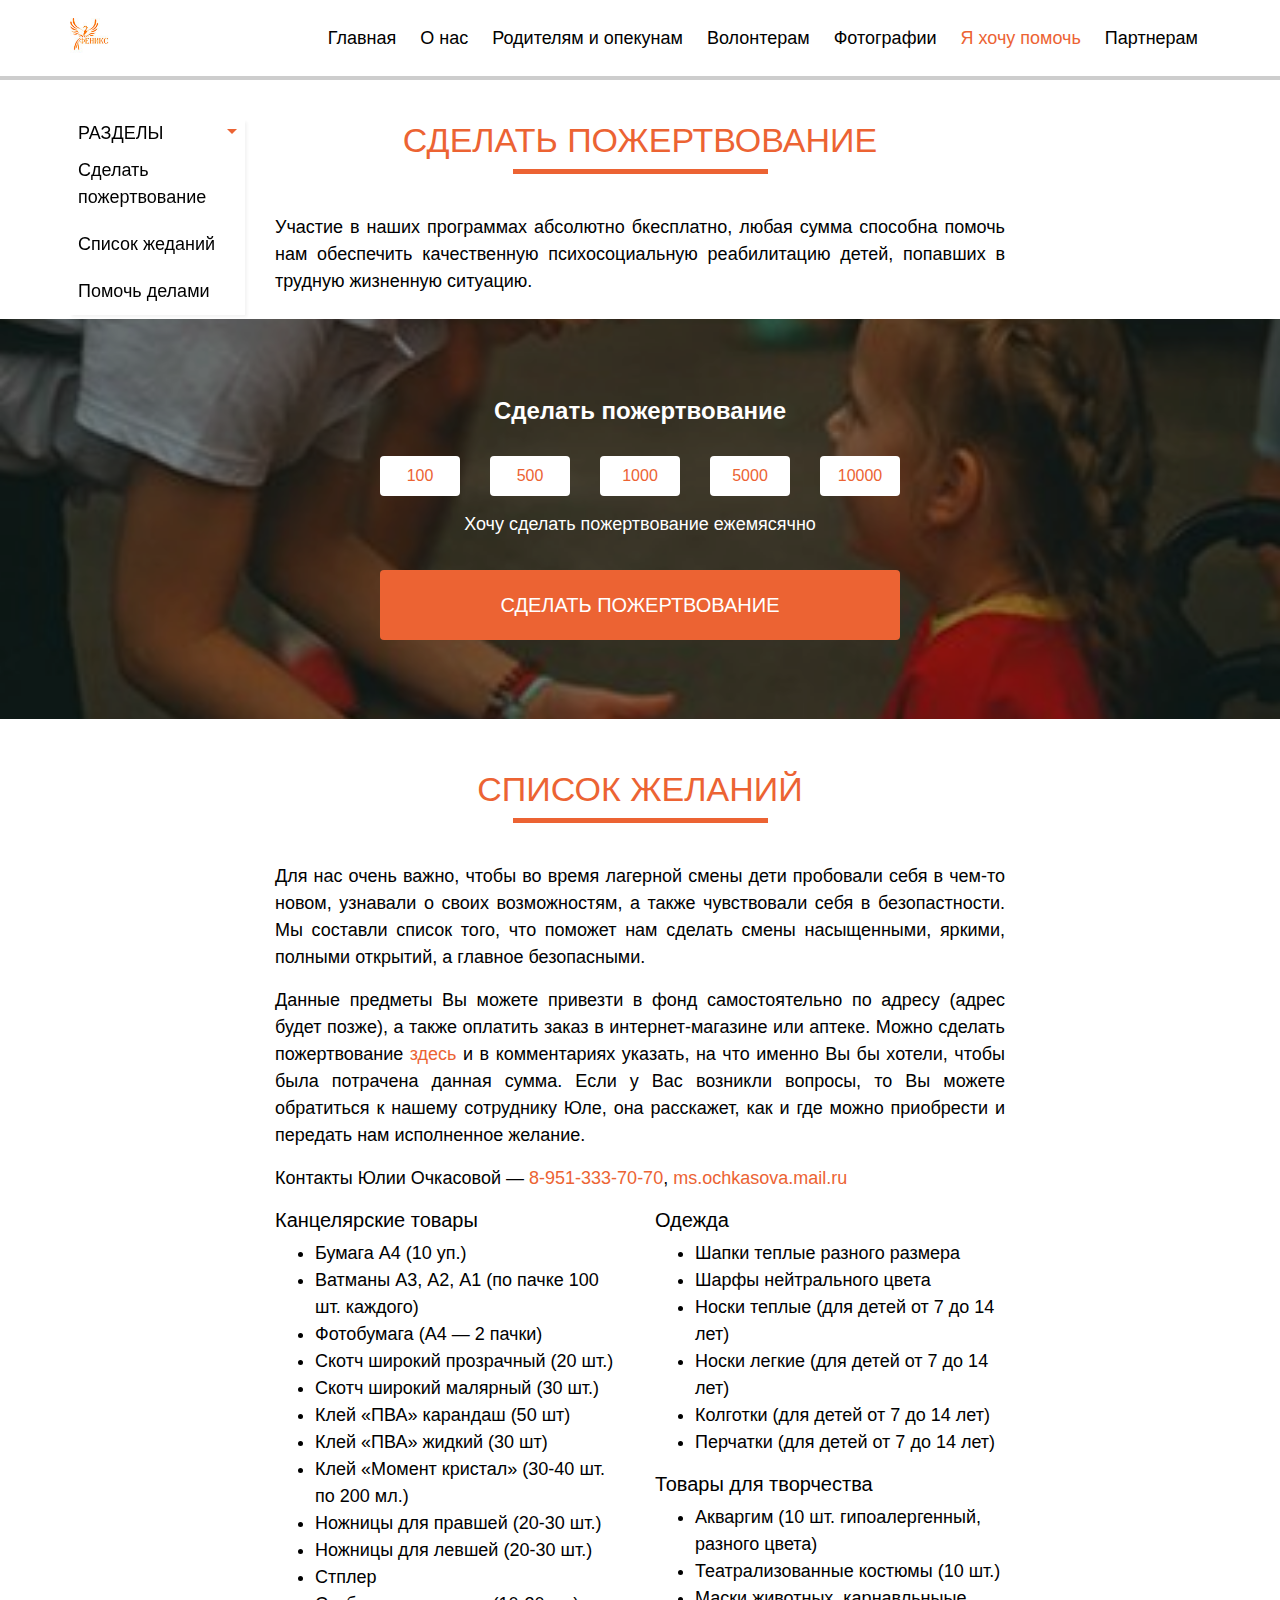
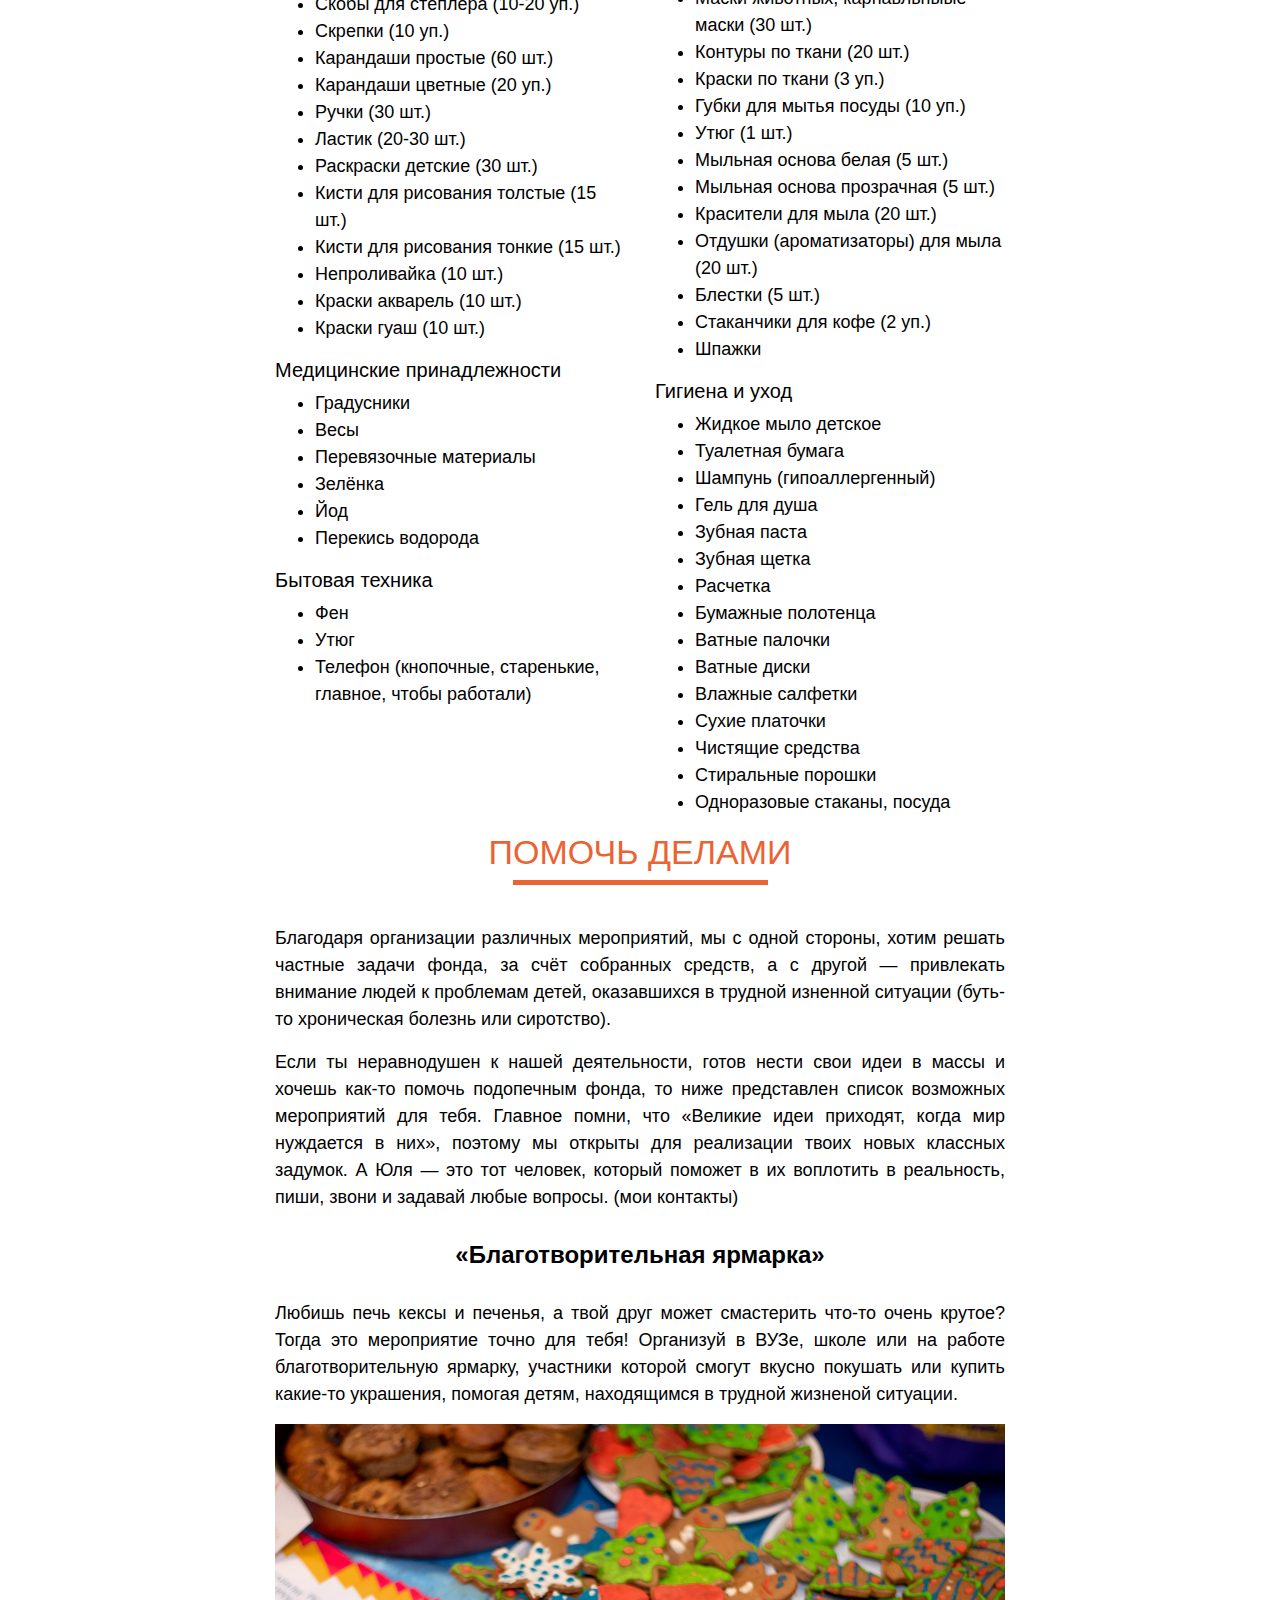
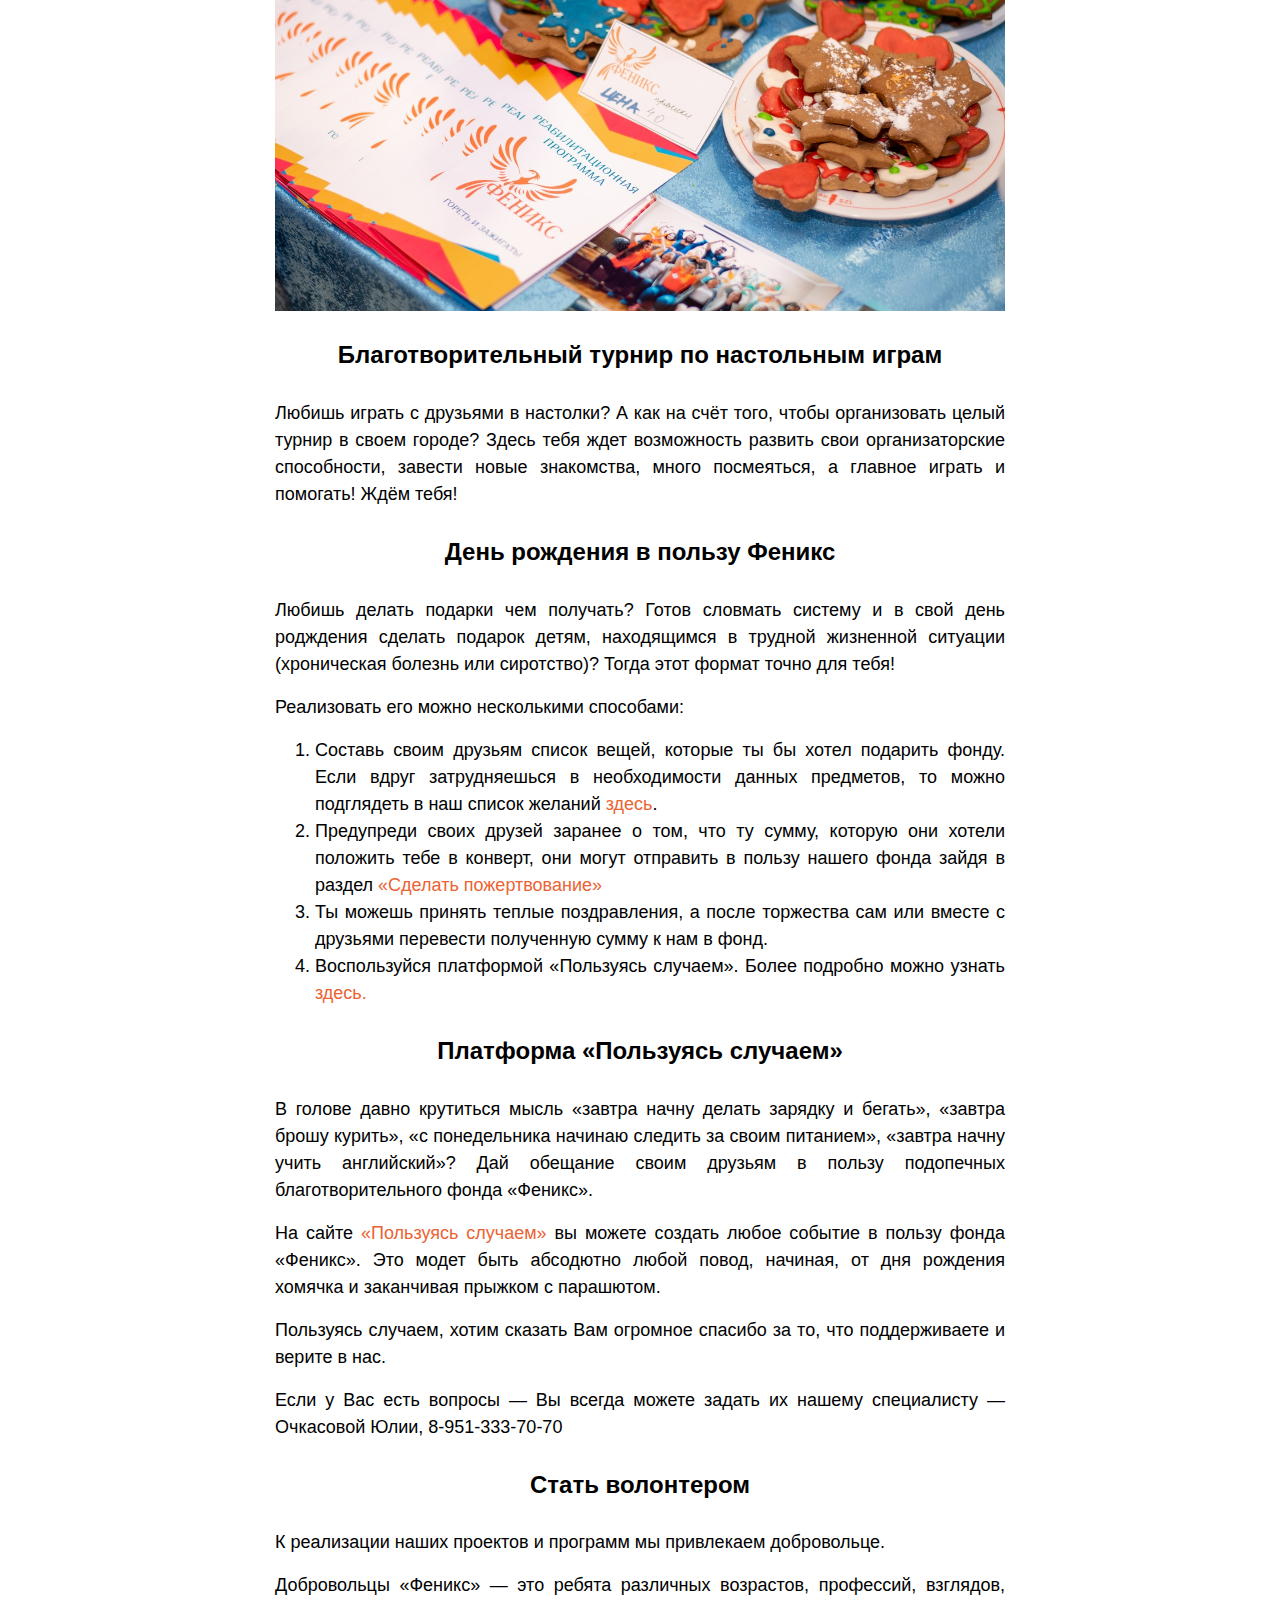
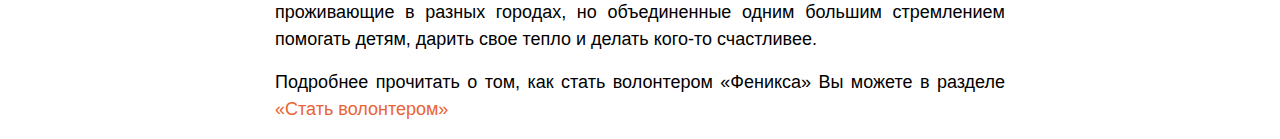
<file: i_want_to_help.html>
<!DOCTYPE html>
<html lang="ru">
<head>
    <meta charset="UTF-8">
    <meta name="viewport" content="width=device-width, initial-scale=1, shrink-to-fit=no">
    <title>Феникс</title>

    <!-- Bootstrap core CSS -->
    <link rel="stylesheet" href="css/bootstrap.min.css">
    <!--  animate wow CSS  -->
    <link rel="stylesheet" type="text/css" href="css/animate.min.css">

    <!--  My style  -->
    <link rel="stylesheet" href="css/base.css">
</head>
<body>

<nav class="navbar navbar-expand-lg navbar-light bg-white fixed-top top-menu">
    <div class="container-fluid">
        <!-- Navbar brand -->
        <a class="navbar-brand" href="#">
            <img src="img/logo.jpg" width="40px" height="40px" alt="logo">
        </a>
        <!-- Collapse button -->
        <button class="btn navbar-toggler border-0" type="button" data-toggle="collapse"
                data-target="#navbarSupportedContent2"
                aria-controls="navbarSupportedContent2" aria-expanded="false" aria-label="Toggle navigation">
            <span class="navbar-toggler-icon"></span>
        </button>

        <!-- Collapsible content -->
        <div class="collapse navbar-collapse bg-white" id="navbarSupportedContent2">
            <ul class="navbar-nav ml-auto smooth-scroll " id="scrollspy">
                <li class="nav-item">
                    <a class="nav-link nav-link__padding link__orange" href="index.html">Главная</a>
                </li>
                <li class="nav-item">
                    <a class="nav-link nav-link__padding link__orange" href="about_us.html">О нас</a>
                </li>
                <li class="nav-item">
                    <a class="nav-link nav-link__padding link__orange" href="parent_and_guardian.html">Родителям и
                        опекунам</a>
                </li>
                <li class="nav-item">
                    <a class="nav-link nav-link__padding link__orange" href="volunteers.html">Волонтерам</a>
                </li>
                <li class="nav-item">
                    <a class="nav-link nav-link__padding link__orange" href="#">Фотографии</a>
                </li>
                <li class="nav-item">
                    <a class="nav-link nav-link__padding link__orange color_orange" href="i_want_to_help.html">Я хочу
                        помочь</a>
                </li>
                <li class="nav-item">
                    <a class="nav-link nav-link__padding link__orange" href="#">Партнерам</a>
                </li>
            </ul>

        </div>
    </div>
</nav>

<!-- SIDEBAR -->
<div class="container-fluid">
    <aside class=" d-none d-sm-none d-md-block side" style=" position: fixed;" id="sidebar">
        <nav class=" p-0">
            <ul class="sidebar">
                <div class="section d-flex">
                    <span class="mr-auto text-uppercase pl-2">Разделы</span>
                    <span class="dropdown-toggle pr-2"></span>
                </div>
                <div class="pl-2">
                    <a class="link__orange" href="#who-is-volunteer">
                        <li class="sidebar__li pr-2">
                            Сделать пожертвование
                        </li>
                    </a>
                    <a class="link__orange" href="#what-you-need">
                        <li class="sidebar__li pr-2">
                            Список жеданий
                        </li>
                    </a>
                    <a class="link__orange" href="#hospital-project">
                        <li class="sidebar__li pr-2">
                            Помочь делами
                        </li>
                    </a>
                </div>
            </ul>
        </nav>
    </aside>
</div>
<!-- SIDEBAR-->


<div class="container-fluid h-100 mb-4" style="margin-top: 120px;">
    <!--    <div class="row">-->
    <!--    <main>-->
    <div class="col-12 col-xs-12 col-md-8 col-lg-8 col-xl-8 col-centered">
        <section id="who-is-volunteer">
            <div class="title">
                <h2 class="text-center title-h2">сделать пожертвование</h2>
                <div class="title-line"></div>
            </div>
            <p class="text-justify">
                Участие в наших программах абсолютно бкесплатно, любая сумма способна помочь нам обеспечить
                качественную психосоциальную реабилитацию детей, попавших в трудную жизненную ситуацию.
            </p>
        </section>
    </div>
    <!--    </div>-->
</div>

<section class="info-fenix charity">
    <div class="info-fenix__blackout charity">
        <div class="container-fluid h-100">
            <div class="row h-100 justify-content-center align-items-center">
                <div class="text-center">
                    <h4 class="mt-0">Сделать пожертвование</h4>
                    <div class="row">
                        <button class="btn btn-charity color_orange">100</button>
                        <button class="btn btn-charity color_orange">500</button>
                        <button class="btn btn-charity color_orange">1000</button>
                        <button class="btn btn-charity color_orange">5000</button>
                        <button class="btn btn-charity color_orange">10000</button>
                    </div>
                    <div>
                        <input type="checkbox" id="do-charity" class="charity__input">
                        <label for="do-charity">Хочу сделать пожертвование ежемясячно</label>
                    </div>
                    <a class="col-md-12 btn text-center btn_orange text-uppercase d-flex justify-content-center col-centered mt-4"
                       href="">
                        <span class="align-items-center">Сделать пожертвование</span>
                    </a>
                </div>
            </div>
        </div>
    </div>
</section>

<div class="container-fluid h-100">
    <div class="col-12 col-xs-12 col-md-8 col-lg-8 col-xl-8 col-centered section-block_mt">
        <section id="who-is-volunteer">
            <div class="title">
                <h2 class="text-center title-h2">Список желаний</h2>
                <div class="title-line"></div>
            </div>
            <p class="text-justify">
                Для нас очень важно, чтобы во время лагерной смены дети пробовали себя в чем-то новом, узнавали о
                своих возможностям, а также чувствовали себя в безопастности. Мы составли список того, что поможет
                нам сделать смены насыщенными, яркими, полными открытий, а главное безопасными.
            </p>
            <p class="text-justify">
                Данные предметы Вы можете привезти в фонд самостоятельно по адресу (адрес будет позже), а также
                оплатить заказ в интернет-магазине или аптеке. Можно сделать пожертвование <a
                    class="a_hover link__orange color_orange" href="">здесь</a> и в комментариях указать, на что
                именно Вы бы хотели, чтобы была потрачена данная сумма. Если у Вас возникли вопросы, то Вы можете
                обратиться к нашему сотруднику Юле, она расскажет, как и где можно приобрести и передать нам
                исполненное желание.
            </p>
            <p class="text-justify">
                Контакты Юлии Очкасовой &mdash; <a class="color_orange a_hover link__orange"
                                                   href="tel: 89513337070">8-951-333-70-70</a>, <a
                    class="color_orange a_hover link__orange" href="mail: ms.ochkasova.mail.ru">
                ms.ochkasova.mail.ru</a>
            </p>
            <div class="row">
                <div class="col-12 col-sm-12 col-md-6 col-xl-6 col-lg-6">
                    <h5>Канцелярские товары</h5>
                    <ul>
                        <li>Бумага А4 (10 уп.)</li>
                        <li>Ватманы А3, А2, А1 (по пачке 100 шт. каждого)</li>
                        <li>Фотобумага (А4 &mdash; 2 пачки)</li>
                        <li>Скотч широкий прозрачный (20 шт.)</li>
                        <li>Скотч широкий малярный (30 шт.)</li>
                        <li>Клей &laquo;ПВА&raquo; карандаш (50 шт)</li>
                        <li>Клей &laquo;ПВА&raquo; жидкий (30 шт)</li>
                        <li>Клей &laquo;Момент кристал&raquo; (30-40 шт. по 200 мл.)</li>
                        <li>Ножницы для правшей (20-30 шт.)</li>
                        <li>Ножницы для левшей (20-30 шт.)</li>
                        <li>Стплер</li>
                        <li>Скобы для степлера (10-20 уп.)</li>
                        <li>Скрепки (10 уп.)</li>
                        <li>Карандаши простые (60 шт.)</li>
                        <li>Карандаши цветные (20 уп.)</li>
                        <li>Ручки (30 шт.)</li>
                        <li>Ластик (20-30 шт.)</li>
                        <li>Раскраски детские (30 шт.)</li>
                        <li>Кисти для рисования толстые (15 шт.)</li>
                        <li>Кисти для рисования тонкие (15 шт.)</li>
                        <li>Непроливайка (10 шт.)</li>
                        <li>Краски акварель (10 шт.)</li>
                        <li>Краски гуаш (10 шт.)</li>
                    </ul>
                    <h5>Медицинские принадлежности</h5>
                    <ul>
                        <li>Градусники</li>
                        <li>Весы</li>
                        <li>Перевязочные материалы</li>
                        <li>Зелёнка</li>
                        <li>Йод</li>
                        <li>Перекись водорода</li>
                    </ul>
                    <h5>Бытовая техника</h5>
                    <ul>
                        <li>Фен</li>
                        <li>Утюг</li>
                        <li>Телефон (кнопочные, старенькие, главное, чтобы работали)</li>
                    </ul>
                </div>
                <div class="col-12 col-sm-12 col-md-6 col-xl-6 col-lg-6">
                    <h5>Одежда</h5>
                    <ul>
                        <li>Шапки теплые разного размера</li>
                        <li>Шарфы нейтрального цвета</li>
                        <li>Носки теплые (для детей от 7 до 14 лет)</li>
                        <li>Носки легкие (для детей от 7 до 14 лет)</li>
                        <li>Колготки (для детей от 7 до 14 лет)</li>
                        <li>Перчатки (для детей от 7 до 14 лет)</li>
                    </ul>
                    <h5>Товары для творчества</h5>
                    <ul>
                        <li>Акваргим (10 шт. гипоалергенный, разного цвета)</li>
                        <li>Театрализованные костюмы (10 шт.)</li>
                        <li>Маски животных, карнавльныые маски (30 шт.)</li>
                        <li>Контуры по ткани (20 шт.)</li>
                        <li>Краски по ткани (3 уп.)</li>
                        <li>Губки для мытья посуды (10 уп.)</li>
                        <li>Утюг (1 шт.)</li>
                        <li>Мыльная основа белая (5 шт.)</li>
                        <li>Мыльная основа прозрачная (5 шт.)</li>
                        <li>Красители для мыла (20 шт.)</li>
                        <li>Отдушки (ароматизаторы) для мыла (20 шт.)</li>
                        <li>Блестки (5 шт.)</li>
                        <li>Стаканчики для кофе (2 уп.)</li>
                        <li>Шпажки</li>
                    </ul>
                    <h5>Гигиена и уход</h5>
                    <ul>
                        <li>Жидкое мыло детское</li>
                        <li>Туалетная бумага</li>
                        <li>Шампунь (гипоаллергенный)</li>
                        <li>Гель для душа</li>
                        <li>Зубная паста</li>
                        <li>Зубная щетка</li>
                        <li>Расчетка</li>
                        <li>Бумажные полотенца</li>
                        <li>Ватные палочки</li>
                        <li>Ватные диски</li>
                        <li>Влажные салфетки</li>
                        <li>Сухие платочки</li>
                        <li>Чистящие средства</li>
                        <li>Стиральные порошки</li>
                        <li>Одноразовые стаканы, посуда</li>
                    </ul>
                </div>
            </div>
        </section>
        <section id="who-is-volunteer">
            <div class="title">
                <h2 class="text-center title-h2">Помочь делами</h2>
                <div class="title-line"></div>
            </div>
            <p class="text-justify">
                Благодаря организации различных мероприятий, мы с одной стороны, хотим решать частные задачи фонда,
                за счёт собранных средств, а с другой &mdash; привлекать внимание людей к проблемам детей,
                оказавшихся в трудной изненной ситуации (буть-то хроническая болезнь или сиротство).
            </p>
            <p class="text-justify">
                Если ты неравнодушен к нашей деятельности, готов нести свои идеи в массы и хочешь как-то помочь
                подопечным фонда, то ниже представлен список возможных мероприятий для тебя. Главное помни, что
                &laquo;Великие идеи приходят, когда мир нуждается в них&raquo;, поэтому мы открыты для реализации
                твоих новых классных задумок. А Юля &mdash; это тот человек, который поможет в их воплотить в
                реальность, пиши, звони и задавай любые вопросы. (мои контакты)
            </p>
            <h4 class="text-center">&laquo;Благотворительная ярмарка&raquo;</h4>
            <p class="text-justify">
                Любишь печь кексы и печенья, а твой друг может смастерить что-то очень крутое? Тогда это мероприятие
                точно для тебя! Организуй в ВУЗе, школе или на работе благотворительную ярмарку, участники которой
                смогут вкусно покушать или купить какие-то украшения, помогая детям, находящимся в трудной жизненой
                ситуации.
            </p>
            <img width="100%" height="auto" src="img/volonter/img_1.jpg" alt="img">
            <h4 class="text-center">Благотворительный турнир по настольным играм</h4>
            <p class="text-justify">
                Любишь играть с друзьями в настолки? А как на счёт того, чтобы организовать целый турнир в своем
                городе? Здесь тебя ждет возможность развить свои организаторские способности, завести новые
                знакомства, много посмеяться, а главное играть и помогать! Ждём тебя!
            </p>
            <h4 class="text-center">День рождения в пользу Феникс</h4>
            <p class="text-justify">
                Любишь делать подарки чем получать? Готов словмать систему и в свой день родждения сделать подарок
                детям, находящимся в трудной жизненной ситуации (хроническая болезнь или сиротство)? Тогда этот
                формат точно для тебя!
            </p>
            <p>
                Реализовать его можно несколькими способами:
            </p>
            <ol>
                <li class="text-justify">
                    Составь своим друзьям список вещей, которые ты бы хотел подарить фонду. Если вдруг затрудняешься
                    в необходимости данных предметов, то можно подглядеть в наш список желаний <a
                        class="link__orange a_hover color_orange" href="">здесь</a>.
                </li>
                <li class="text-justify">
                    Предупреди своих друзей заранее о том, что ту сумму, которую они хотели положить тебе в конверт,
                    они могут отправить в пользу нашего фонда зайдя в раздел
                    <a class="color_orange a_hover link__orange" href="">&laquo;Сделать пожертвование&raquo;</a>
                </li>
                <li class="text-justify">
                    Ты можешь принять теплые поздравления, а после торжества сам или вместе с друзьями перевести
                    полученную сумму к нам в фонд.
                </li>
                <li class="text-justify">Воспользуйся платформой &laquo;Пользуясь случаем&raquo;. Более подробно можно
                    узнать
                    <a class="link__orange a_hover color_orange" href="">здесь.</a>
                </li>
            </ol>
            <h4 class="text-center">Платформа &laquo;Пользуясь случаем&raquo;</h4>
            <p class="text-justify">
                В голове давно крутиться мысль &laquo;завтра начну делать зарядку и бегать&raquo;, &laquo;завтра
                брошу курить&raquo;, &laquo;с понедельника начинаю следить за своим питанием&raquo;, &laquo;завтра
                начну учить английский&raquo;? Дай обещание своим друзьям в пользу подопечных благотворительного
                фонда &laquo;Феникс&raquo;.
            </p>
            <p class="text-justify">
                На сайте <a class="a_hover color_orange link__orange" href="">&laquo;Пользуясь случаем&raquo;</a> вы
                можете создать любое событие в пользу фонда &laquo;Феникс&raquo;. Это модет быть абсодютно любой
                повод, начиная, от дня рождения хомячка и заканчивая прыжком с парашютом.
            </p>
            <p class="text-justify">
                Пользуясь случаем, хотим сказать Вам огромное спасибо за то, что поддерживаете и верите в нас.
            </p>
            <p class="text-justify">
                Если у Вас есть вопросы &mdash; Вы всегда можете задать их нашему специалисту &mdash; Очкасовой
                Юлии,
                <a class="link__orange a_hover link__orange" href="tel: 89513337070">8-951-333-70-70</a>
            </p>
            <h4 class="text-center">Стать волонтером</h4>
            <p class="text-justify">
                К реализации наших проектов и программ мы привлекаем добровольце.
            </p>
            <p class="text-justify">
                Добровольцы &laquo;Феникс&raquo; &mdash; это ребята различных возрастов, профессий, взглядов,
                проживающие в разных городах, но объединенные одним большим стремлением помогать детям, дарить свое
                тепло и делать кого-то счастливее.
            </p>
            <p class="text-justify">
                Подробнее прочитать о том, как стать волонтером &laquo;Феникса&raquo; Вы можете в разделе
                <a class="link__orange a_hover color_orange" href="">&laquo;Стать волонтером&raquo;</a>
            </p>
        </section>
    </div>
</div>
</div>
</div>
</body>
</html>
</file>
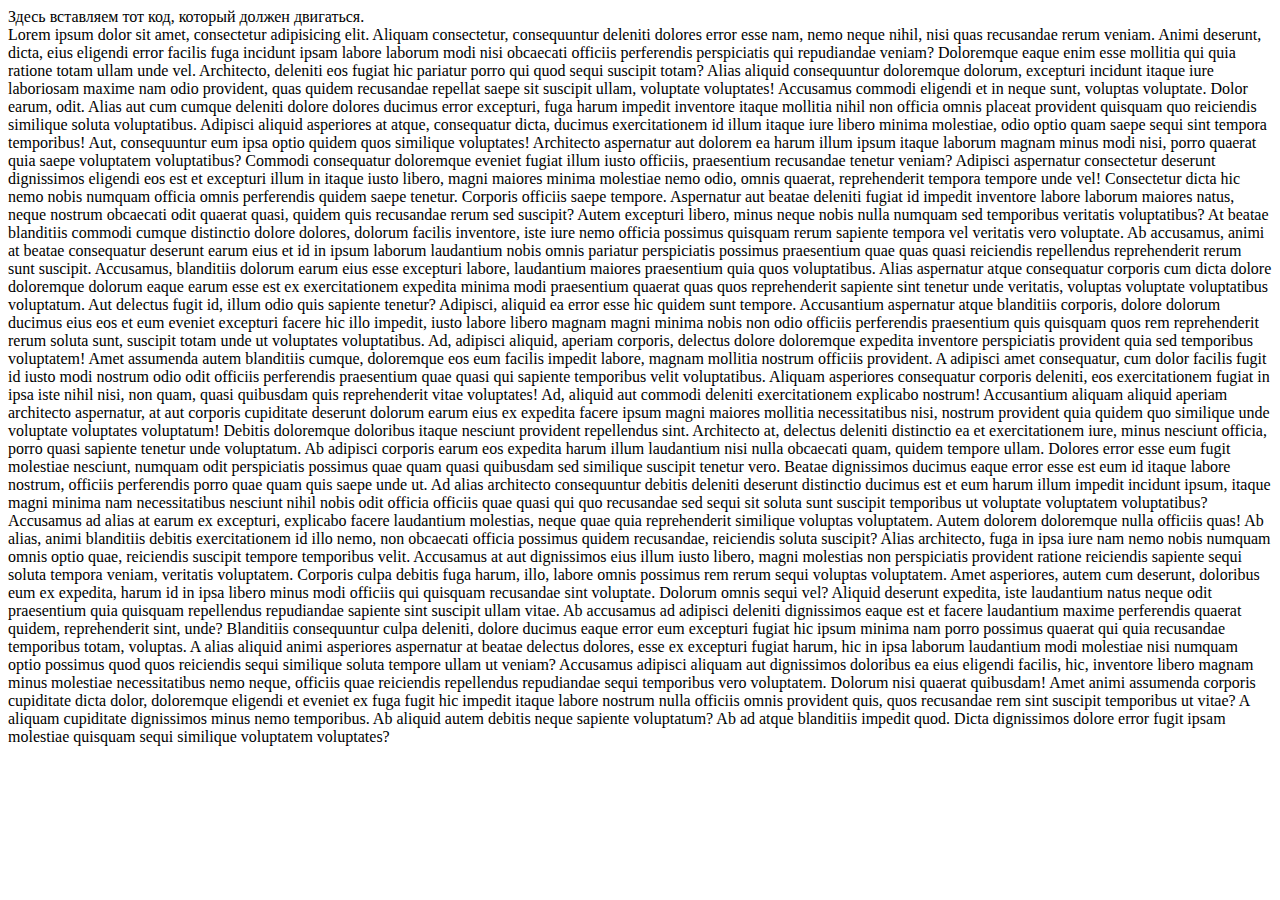
<file: test.html>
<!DOCTYPE html>
<html lang="en">
<head>
    <meta charset="UTF-8">
    <title>Title</title>
    <title>sticky javascript: Блок приклеивается во время прокрутки страницы. Но перед футером останавливается</title>
    <style>

    </style>
</head>

<body>
<div class="sticky-block">
    <div class="inner">
        Здесь вставляем тот код, который должен двигаться.
    </div>
    <div class="">
        Lorem ipsum dolor sit amet, consectetur adipisicing elit. Aliquam consectetur, consequuntur deleniti dolores
        error esse nam, nemo neque nihil, nisi quas recusandae rerum veniam. Animi deserunt, dicta, eius eligendi error
        facilis fuga incidunt ipsam labore laborum modi nisi obcaecati officiis perferendis perspiciatis qui repudiandae
        veniam? Doloremque eaque enim esse mollitia qui quia ratione totam ullam unde vel. Architecto, deleniti eos
        fugiat hic pariatur porro qui quod sequi suscipit totam? Alias aliquid consequuntur doloremque dolorum,
        excepturi incidunt itaque iure laboriosam maxime nam odio provident, quas quidem recusandae repellat saepe sit
        suscipit ullam, voluptate voluptates! Accusamus commodi eligendi et in neque sunt, voluptas voluptate. Dolor
        earum, odit. Alias aut cum cumque deleniti dolore dolores ducimus error excepturi, fuga harum impedit inventore
        itaque mollitia nihil non officia omnis placeat provident quisquam quo reiciendis similique soluta voluptatibus.
        Adipisci aliquid asperiores at atque, consequatur dicta, ducimus exercitationem id illum itaque iure libero
        minima molestiae, odio optio quam saepe sequi sint tempora temporibus! Aut, consequuntur eum ipsa optio quidem
        quos similique voluptates! Architecto aspernatur aut dolorem ea harum illum ipsum itaque laborum magnam minus
        modi nisi, porro quaerat quia saepe voluptatem voluptatibus? Commodi consequatur doloremque eveniet fugiat illum
        iusto officiis, praesentium recusandae tenetur veniam? Adipisci aspernatur consectetur deserunt dignissimos
        eligendi eos est et excepturi illum in itaque iusto libero, magni maiores minima molestiae nemo odio, omnis
        quaerat, reprehenderit tempora tempore unde vel! Consectetur dicta hic nemo nobis numquam officia omnis
        perferendis quidem saepe tenetur. Corporis officiis saepe tempore. Aspernatur aut beatae deleniti fugiat id
        impedit inventore labore laborum maiores natus, neque nostrum obcaecati odit quaerat quasi, quidem quis
        recusandae rerum sed suscipit? Autem excepturi libero, minus neque nobis nulla numquam sed temporibus veritatis
        voluptatibus? At beatae blanditiis commodi cumque distinctio dolore dolores, dolorum facilis inventore, iste
        iure nemo officia possimus quisquam rerum sapiente tempora vel veritatis vero voluptate. Ab accusamus, animi at
        beatae consequatur deserunt earum eius et id in ipsum laborum laudantium nobis omnis pariatur perspiciatis
        possimus praesentium quae quas quasi reiciendis repellendus reprehenderit rerum sunt suscipit. Accusamus,
        blanditiis dolorum earum eius esse excepturi labore, laudantium maiores praesentium quia quos voluptatibus.
        Alias aspernatur atque consequatur corporis cum dicta dolore doloremque dolorum eaque earum esse est ex
        exercitationem expedita minima modi praesentium quaerat quas quos reprehenderit sapiente sint tenetur unde
        veritatis, voluptas voluptate voluptatibus voluptatum. Aut delectus fugit id, illum odio quis sapiente tenetur?
        Adipisci, aliquid ea error esse hic quidem sunt tempore. Accusantium aspernatur atque blanditiis corporis,
        dolore dolorum ducimus eius eos et eum eveniet excepturi facere hic illo impedit, iusto labore libero magnam
        magni minima nobis non odio officiis perferendis praesentium quis quisquam quos rem reprehenderit rerum soluta
        sunt, suscipit totam unde ut voluptates voluptatibus. Ad, adipisci aliquid, aperiam corporis, delectus dolore
        doloremque expedita inventore perspiciatis provident quia sed temporibus voluptatem! Amet assumenda autem
        blanditiis cumque, doloremque eos eum facilis impedit labore, magnam mollitia nostrum officiis provident. A
        adipisci amet consequatur, cum dolor facilis fugit id iusto modi nostrum odio odit officiis perferendis
        praesentium quae quasi qui sapiente temporibus velit voluptatibus. Aliquam asperiores consequatur corporis
        deleniti, eos exercitationem fugiat in ipsa iste nihil nisi, non quam, quasi quibusdam quis reprehenderit vitae
        voluptates! Ad, aliquid aut commodi deleniti exercitationem explicabo nostrum! Accusantium aliquam aliquid
        aperiam architecto aspernatur, at aut corporis cupiditate deserunt dolorum earum eius ex expedita facere ipsum
        magni maiores mollitia necessitatibus nisi, nostrum provident quia quidem quo similique unde voluptate
        voluptates voluptatum! Debitis doloremque doloribus itaque nesciunt provident repellendus sint. Architecto at,
        delectus deleniti distinctio ea et exercitationem iure, minus nesciunt officia, porro quasi sapiente tenetur
        unde voluptatum. Ab adipisci corporis earum eos expedita harum illum laudantium nisi nulla obcaecati quam,
        quidem tempore ullam. Dolores error esse eum fugit molestiae nesciunt, numquam odit perspiciatis possimus quae
        quam quasi quibusdam sed similique suscipit tenetur vero. Beatae dignissimos ducimus eaque error esse est eum id
        itaque labore nostrum, officiis perferendis porro quae quam quis saepe unde ut. Ad alias architecto consequuntur
        debitis deleniti deserunt distinctio ducimus est et eum harum illum impedit incidunt ipsum, itaque magni minima
        nam necessitatibus nesciunt nihil nobis odit officia officiis quae quasi qui quo recusandae sed sequi sit soluta
        sunt suscipit temporibus ut voluptate voluptatem voluptatibus? Accusamus ad alias at earum ex excepturi,
        explicabo facere laudantium molestias, neque quae quia reprehenderit similique voluptas voluptatem. Autem
        dolorem doloremque nulla officiis quas! Ab alias, animi blanditiis debitis exercitationem id illo nemo, non
        obcaecati officia possimus quidem recusandae, reiciendis soluta suscipit? Alias architecto, fuga in ipsa iure
        nam nemo nobis numquam omnis optio quae, reiciendis suscipit tempore temporibus velit. Accusamus at aut
        dignissimos eius illum iusto libero, magni molestias non perspiciatis provident ratione reiciendis sapiente
        sequi soluta tempora veniam, veritatis voluptatem. Corporis culpa debitis fuga harum, illo, labore omnis
        possimus rem rerum sequi voluptas voluptatem. Amet asperiores, autem cum deserunt, doloribus eum ex expedita,
        harum id in ipsa libero minus modi officiis qui quisquam recusandae sint voluptate. Dolorum omnis sequi vel?
        Aliquid deserunt expedita, iste laudantium natus neque odit praesentium quia quisquam repellendus repudiandae
        sapiente sint suscipit ullam vitae. Ab accusamus ad adipisci deleniti dignissimos eaque est et facere laudantium
        maxime perferendis quaerat quidem, reprehenderit sint, unde? Blanditiis consequuntur culpa deleniti, dolore
        ducimus eaque error eum excepturi fugiat hic ipsum minima nam porro possimus quaerat qui quia recusandae
        temporibus totam, voluptas. A alias aliquid animi asperiores aspernatur at beatae delectus dolores, esse ex
        excepturi fugiat harum, hic in ipsa laborum laudantium modi molestiae nisi numquam optio possimus quod quos
        reiciendis sequi similique soluta tempore ullam ut veniam? Accusamus adipisci aliquam aut dignissimos doloribus
        ea eius eligendi facilis, hic, inventore libero magnam minus molestiae necessitatibus nemo neque, officiis quae
        reiciendis repellendus repudiandae sequi temporibus vero voluptatem. Dolorum nisi quaerat quibusdam! Amet animi
        assumenda corporis cupiditate dicta dolor, doloremque eligendi et eveniet ex fuga fugit hic impedit itaque
        labore nostrum nulla officiis omnis provident quis, quos recusandae rem sint suscipit temporibus ut vitae? A
        aliquam cupiditate dignissimos minus nemo temporibus. Ab aliquid autem debitis neque sapiente voluptatum? Ab ad
        atque blanditiis impedit quod. Dicta dignissimos dolore error fugit ipsam molestiae quisquam sequi similique
        voluptatem voluptates?
    </div>
</div>

<script type="text/javascript" src="js/jquery-3.4.1.min.js"></script>
<script>
    $(window).scroll(function () {
        var sb_m = 20; /* отступ сверху и снизу */
        var mb = 300; /* высота подвала с запасом */
        var st = $(window).scrollTop();
        var sb = $(".sticky-block");
        var sbi = $(".sticky-block .inner");
        var sb_ot = sb.offset().top;
        var sbi_ot = sbi.offset().top;
        var sb_h = sb.height();

        if (sb_h + $(document).scrollTop() + sb_m + mb < $(document).height()) {
            if (st > sb_ot) {
                var h = Math.round(st - sb_ot) + sb_m;
                sb.css({"paddingTop": h});
            } else {
                sb.css({"paddingTop": 0});
            }
        }
    });

</script>
</body>
</html>
</file>
<file: css/base.css>
@font-face {
    font-family: 'Calibri';
    src: url("/fonts/calibri.ttf") format("ttf");
}

@font-face {
    font-family: 'Calibri Bold';
    src: url("/fonts/CALIBRIB.TTF") format("ttf");
}

@font-face {
    font-family: 'Calibri Italic';
    src: url("/fonts/CALIBRII.TTF") format("ttf");
}

html {
    position: relative;
    min-height: 100%;
}

body {
    font-family: 'Calibri', Roboto, sans-serif;
    font-size: 18px;
    color: #000;
}

.col-centered {
    float: none;
    margin: 0 auto
}

.col-right {
    float: none;
    margin-left: auto;
}

.section-block_mt {
    margin-top: 50px;
}

.btn:focus, .btn:active {
    outline: none !important;
    box-shadow: none !important;
}

.top-menu {
    height: 80px;
    padding: 15px 15px;
    border-bottom: 4px solid #cdcdcd;
}
.nav-link__padding {
    padding: 22px 12px !important;
    font-family: 'Calibri', Roboto, sans-serif;
    font-weight: 500;
    font-size: 1em;
}

.a_hover:hover {
    border-bottom: 1px solid #ec6333;
}

.link__orange {
    color: #000 !important;
    text-decoration: none !important;

}
.link__orange:hover {
    color: #ec6333 !important;
}

.color_orange {
    color: #ec6333 !important;
}


.btn__orange {
    width: 50%;
    background: #ec6333 !important;
    color: #fff;
    /*margin: 0 auto;*/
    /*padding: 40px 0;*/
    text-align: center;
    height: 100px;
}


.block-mt {
    margin-top: 56px;
}

.bg__orange {
    background: #ec6333;
    min-height: 360px;
    padding-top: 50px;
}

.title-line {
    width: 255px;
    height: 5px;
    background: #ec6333;
    margin: 0 auto;
    margin-bottom: 40px;
}

.title-h2 {
    text-transform: uppercase;
    color: #ec6333;
    font-size: 36px;
}

.dropdown-toggle {
    color: #ec6333;
}

.sidebar {
    box-shadow: 2px 2px 3px rgba(0,0,0,0.05) !important;
    width: 100%;
    padding: 0 !important;
    background: #fff;
}

.btn_orange {
    font-size: 20px;
    align-items: center !important;
    color: #fff;
    height: 70px;
    background: #ec6333 !important;
    -webkit-transform: scale(1);
    -ms-transform: scale(1);
    transform: scale(1);
    -webkit-transition: all 0.5s ease; /* Safari and Chrome */
    -moz-transition: all 0.5s ease; /* Firefox 4 */
    -o-transition: all 0.5s ease; /* Opera */
    transition: all 0.5s ease;
}

.btn_orange:hover {
    -webkit-transform: scale(1.05);
    -ms-transform: scale(1.05);
    transform: scale(1.05);
    transition: all 0.5s ease;
    color: #fff;
}


.sidebar__li {
    list-style: none;
    padding: 10px 0;
}

.ul-line {
    border-top:  5px solid #ec6333 !important;
    border-bottom: 5px solid #ec6333 !important;
    padding-top: 20px;
}

.ul-line > li {
    padding-bottom: 20px;
}

.slide {
    margin-top: 30px;
    margin-bottom: 30px;
}

h4 {
    font-size: 24px;
    font-family: 'Calibri Bold', Roboto, sans-serif;
    font-weight: 600;
    margin-top: 30px;
    margin-bottom: 30px;
}

.footer {
    position: absolute;
    bottom: 0;
    width: 100%;
    height: 80px;
    margin-top: 80px;
    border-top: solid 1px #eee;
}

.signature-picture {
    background: rgb(255, 255, 255, 0.5);
    height: 100px;
    width: 100%;
    bottom: 0;
    text-align: center;
    position: absolute;
    display: none;
}


/*our team*/
.our-team {
    padding-bottom: 45px;
    min-height: 525px;
}

.our-team__h5 {
    margin-top: 5px;
    font-size: 18px; !important;
    margin-bottom: 0;
}

.our-team__p {
    font-size: 14px; !important;
}

.bgd-img {
    height: 300px;
}

.bg-1 {
    height: 300px;
    background: url("../img/img_5.jpg")  no-repeat center center;
    /*-moz-background-size: 100% 100%;*/
    /*-o-background-size: 100% 100%;*/
    /*-webkit-background-size: 100% 100%;*/
    /*background-size: 100% 100%;   */
    background-size: contain;
    position: relative;
}

.bg-2 {
    height: 300px;
    background: url("../img/img_24.jpg") no-repeat center center;
    /*-moz-background-size: 100% 100%;*/
    /*-o-background-size: 100% 100%;*/
    /*-webkit-background-size: 100% 100%;*/
    /*background-size: 100% 100%;    */
    background-size: contain;
    position: relative;
}

.bg-3 {
    height: 300px;
    background: url("../img/img_4.jpg") no-repeat center center;
    /*-moz-background-size: 100% 100%;*/
    /*-o-background-size: 100% 100%;*/
    /*-webkit-background-size: 100% 100%;*/
    /*background-size: 100% 100%;*/
    background-size: contain;
    position: relative;
}

.bg-4 {
    height: 300px;
    background: url("../img/img_6.jpg") no-repeat center center;
    /*-moz-background-size: 100% 100%;*/
    /*-o-background-size: 100% 100%;*/
    /*-webkit-background-size: 100% 100%;*/
    /*background-size: 100% 100%;    !*background-size: cover;*!*/
    background-size: contain;
    position: relative;
}

.bg-5 {
    height: 300px;
    background: url("../img/img_7.jpg") no-repeat center center;
    /*-moz-background-size: 100% 100%;*/
    /*-o-background-size: 100% 100%;*/
    /*-webkit-background-size: 100% 100%;*/
    /*background-size: 100% 100%;    !*background-size: cover;*!*/
    background-size: contain;
    position: relative;
}


/*End our team*/

.bg-1:hover .signature-picture,
.bg-2:hover .signature-picture,
.bg-2:hover .signature-picture,
.bg-3:hover .signature-picture,
.bg-4:hover .signature-picture,
.bg-5:hover .signature-picture,
.role__img-1:hover .signature-picture,
.role__img-2:hover .signature-picture,
.role__img-3:hover .signature-picture,
.role__img-4:hover .signature-picture {
    display: block;
}

/* fond in digit start */

.fond-in-digit {
    background: #252525;
    min-height: 660px;
    padding-bottom: 45px;
    padding-top: 50px;
}

.title-digit {
    color: #fff;
}

/* end fond in digit*/


/* INFO FENIX */
.info-fenix {
    background: url("../img/section.jpg") fixed no-repeat center center;
    background-size: 100%;
    background-size: cover;
    color: #fff;
    min-height: 720px;
}

.info-fenix__blackout {
    height: 720px;
    background: rgb(0, 0, 0, 0.3);
}

.charity {
    /*margin: 24px 0 16px 0;*/
    min-height: 400px;
    height: 400px !important;

    /*background: url("../img/section.jpg") fixed no-repeat center center;*/
    /*background-size: 100%;*/
    /*background-size: cover;*/
}

.btn-charity {
    background: #fff;
    width: 80px;
    height: 40px;
    margin: 0 15px 15px 15px;
}

.btn-charity:hover {
    background: #ec6333;
    color: #fff !important;
}

input[type=checkbox] {
    display: none;
}



input[type=checkbox]:checked + label:before {
    content: "\2713";
    text-shadow: 1px 1px 1px rgba(0, 0, 0, .2);
    font-size: 15px;
    color: #f3f3f3;
    text-align: center;
    line-height: 15px;
}
/* INFO FENIX */


/*5 column bootstrap*/
.col-xs-5th,
.col-sm-5th,
.col-md-5th,
.col-lg-5th {
    position: relative;
    min-height: 1px;
    padding-right: 15px;
    padding-left: 15px;
    width: 20%;
    float: left;
}

.col-5-th {
    -webkit-box-flex: 0;
    -webkit-flex: 0 0 20%;
    -ms-flex: 0 0 20%;
    flex: 0 0 20%;
    max-width: 20%;
}

@media (min-width: 768px) {
    .col-sm-5th {
        -webkit-box-flex: 0;
        -webkit-flex: 0 0 20%;
        -ms-flex: 0 0 20%;
        flex: 0 0 20%;
        max-width: 50% !important;
    }
}

@media (min-width: 992px) {
    .col-md-5th {
        -webkit-box-flex: 0;
        -webkit-flex: 0 0 20%;
        -ms-flex: 0 0 20%;
        flex: 0 0 20%;
        max-width: 20%;
    }
}

@media (max-width: 950px) {
    .col-xs-5th,
    .col-sm-5th,
    .col-md-5th,
    .col-lg-5th {
        width: 50% !important;
    }

}
@media (min-width: 1200px) {
    .col-lg-5th {
        -webkit-box-flex: 0;
        -webkit-flex: 0 0 20%;
        -ms-flex: 0 0 20%;
        flex: 0 0 20%;
        max-width: 20%;
    }
}

/*@media only screen and (min-width: 767px) and (max-width: 992px) {*/
/*    .col-md-5th {*/
/*        width: 20%;*/
/*        float: none;*/
/*        display: block;*/

/*        -webkit-box-flex: 0;*/
/*        -webkit-flex: 0 0 20%;*/
/*        -ms-flex: 0 0 33%;*/
/*        flex: 0 0 20%;*/
/*        max-width: 33%;*/
/*    }*/

/*    .col-md-5th.col-sm-5th {*/
/*        width: 20%;*/
/*        float: left;*/

/*        -webkit-box-flex: 0;*/
/*        -webkit-flex: 0 0 20%;*/
/*        -ms-flex: 0 0 20%;*/
/*        flex: 0 0 20%;*/
/*        max-width: 20%;*/
/*    }*/
/*}*/


@media (min-width: 1200px) {
    .container-fluid {
        max-width: 1170px !important;
    }

    .title-h2 {
        font-size: 34px;
    }

    .side {
        width: 175px !important;
    }
}

@media (max-width: 1200px) {
    body {
        font-size: 16px;
    }

    h4 {
        font-size: 20px;
    }

    .title-h2 {
        font-size: 30px;
    }

    /*.side {*/
    /*    width: ;*/
    /*}*/

    .col-centered {
        float: none;
        margin-left: auto !important;
    }
}
</file>
